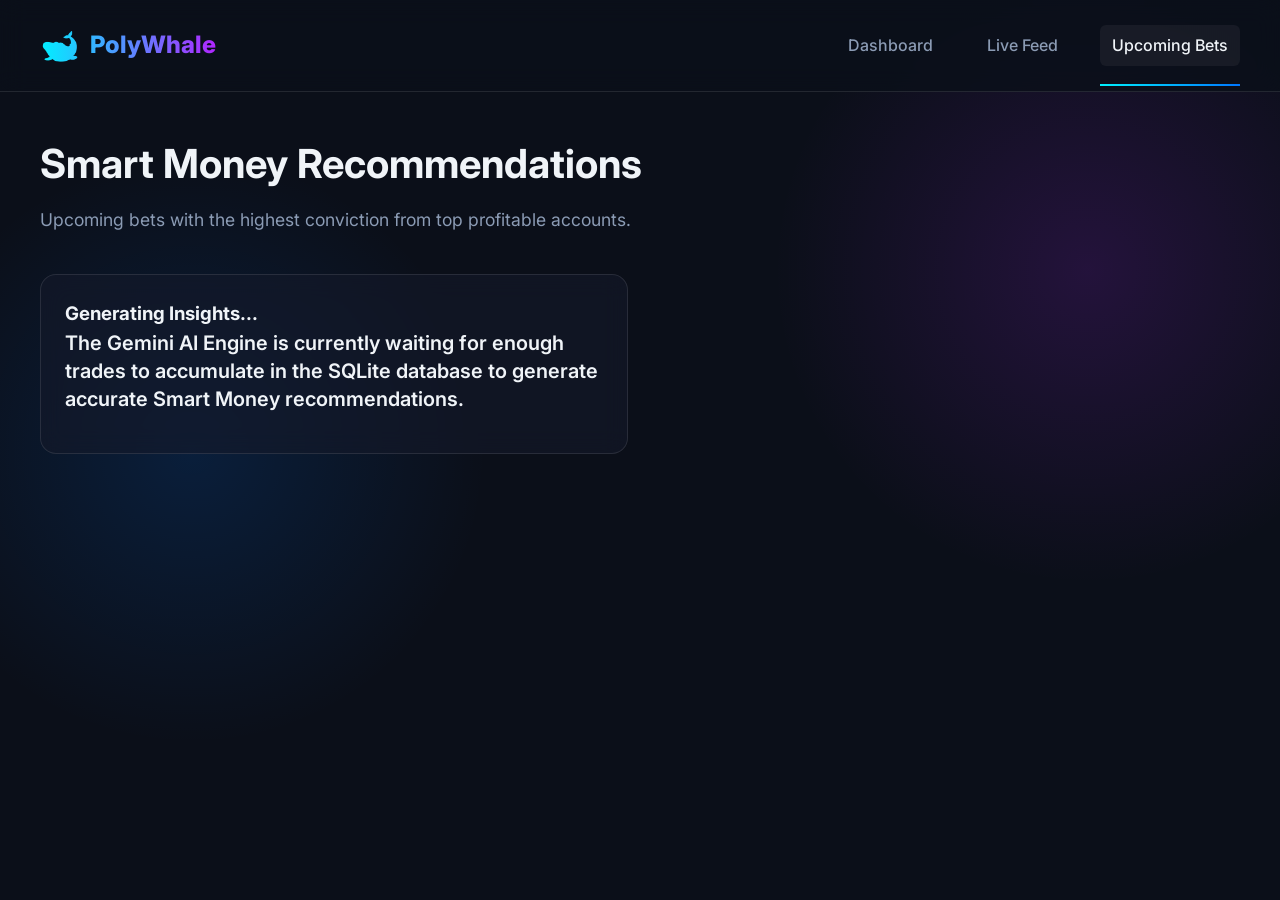
<file: frontend/upcoming.html>
<!DOCTYPE html>
<html lang="en">
<head>
    <meta charset="UTF-8">
    <meta name="viewport" content="width=device-width, initial-scale=1.0">
    <title>PolyWhale | Upcoming Bets</title>
    <meta name="description" content="Discover upcoming bets recommended by analyzing the activity of top Polymarket whales.">
    <link rel="preconnect" href="https://fonts.googleapis.com">
    <link rel="preconnect" href="https://fonts.gstatic.com" crossorigin>
    <link href="https://fonts.googleapis.com/css2?family=Inter:wght@400;500;600;700;800&display=swap" rel="stylesheet">
    <link rel="stylesheet" href="css/style.css">
</head>
<body>

    <header>
        <div class="logo">
            <span>🐋</span> PolyWhale
        </div>
        <nav>
            <a href="index.html">Dashboard</a>
            <a href="live.html">Live Feed</a>
            <a href="upcoming.html" class="active">Upcoming Bets</a>
        </nav>
    </header>

    <main>
        <h1 class="animate-fade-in delay-1">Smart Money Recommendations</h1>
        <p class="subtitle animate-fade-in delay-1">Upcoming bets with the highest conviction from top profitable accounts.</p>

        <section class="bets-grid animate-fade-in delay-2" id="bets-container">
            <!-- Data injected via JS -->
        </section>
    </main>

    <script src="js/upcoming.js"></script>
</body>
</html>
</file>
<file: frontend/css/style.css>
:root {
  --bg-dark: #0b0f19;
  --bg-panel: rgba(20, 26, 43, 0.6);
  --bg-panel-hover: rgba(30, 38, 60, 0.8);
  --text-main: #f0f4f8;
  --text-muted: #8b9bb4;
  --accent-cyan: #00f0ff;
  --accent-purple: #b026ff;
  --accent-blue: #0077ff;
  --positive: #00e676;
  --negative: #ff3d00;
  --border-color: rgba(255, 255, 255, 0.1);
  --glass-blur: blur(12px);
}

* {
  margin: 0;
  padding: 0;
  box-sizing: border-box;
}

body {
  font-family: 'Inter', -apple-system, BlinkMacSystemFont, 'Segoe UI', Roboto, Helvetica, Arial, sans-serif;
  background-color: var(--bg-dark);
  color: var(--text-main);
  line-height: 1.6;
  overflow-x: hidden;
  background-image: 
    radial-gradient(circle at 15% 50%, rgba(0, 119, 255, 0.15), transparent 25%),
    radial-gradient(circle at 85% 30%, rgba(176, 38, 255, 0.15), transparent 25%);
  background-attachment: fixed;
}

/* Header & Nav */
header {
  padding: 20px 40px;
  display: flex;
  justify-content: space-between;
  align-items: center;
  border-bottom: 1px solid var(--border-color);
  background: rgba(11, 15, 25, 0.8);
  backdrop-filter: var(--glass-blur);
  position: sticky;
  top: 0;
  z-index: 100;
}

.logo {
  font-size: 1.5rem;
  font-weight: 800;
  background: linear-gradient(90deg, var(--accent-cyan), var(--accent-purple));
  -webkit-background-clip: text;
  -webkit-text-fill-color: transparent;
  display: flex;
  align-items: center;
  gap: 10px;
}

.logo span {
  font-size: 2rem;
}

nav {
  display: flex;
  gap: 30px;
}

nav a {
  color: var(--text-muted);
  text-decoration: none;
  font-weight: 500;
  font-size: 1rem;
  transition: all 0.3s ease;
  padding: 8px 12px;
  border-radius: 6px;
}

nav a:hover, nav a.active {
  color: var(--text-main);
  background: rgba(255, 255, 255, 0.05);
}

nav a.active {
  position: relative;
}

nav a.active::after {
  content: '';
  position: absolute;
  bottom: -20px;
  left: 0;
  width: 100%;
  height: 2px;
  background: linear-gradient(90deg, var(--accent-cyan), var(--accent-blue));
}

/* Main Layout */
main {
  padding: 40px;
  max-width: 1400px;
  margin: 0 auto;
}

h1 {
  font-size: 2.5rem;
  margin-bottom: 10px;
  font-weight: 700;
}

.subtitle {
  color: var(--text-muted);
  margin-bottom: 40px;
  font-size: 1.1rem;
}

/* Stats Section */
.stats-grid {
  display: grid;
  grid-template-columns: repeat(auto-fit, minmax(300px, 1fr));
  gap: 20px;
  margin-bottom: 50px;
}

.stat-card {
  background: var(--bg-panel);
  border: 1px solid var(--border-color);
  backdrop-filter: var(--glass-blur);
  border-radius: 16px;
  padding: 30px;
  display: flex;
  flex-direction: column;
  gap: 10px;
  transition: transform 0.3s ease, box-shadow 0.3s ease;
  position: relative;
  overflow: hidden;
}

.stat-card::before {
  content: '';
  position: absolute;
  top: 0;
  left: 0;
  width: 100%;
  height: 4px;
  background: linear-gradient(90deg, var(--accent-cyan), var(--accent-purple));
  opacity: 0;
  transition: opacity 0.3s ease;
}

.stat-card:hover {
  transform: translateY(-5px);
  box-shadow: 0 10px 30px rgba(0, 0, 0, 0.3);
}

.stat-card:hover::before {
  opacity: 1;
}

.stat-card .stat-title {
  color: var(--text-muted);
  font-size: 0.9rem;
  text-transform: uppercase;
  letter-spacing: 1px;
}

.stat-card .stat-value {
  font-size: 2.5rem;
  font-weight: 700;
  color: var(--text-main);
}

.stat-card .stat-change {
  font-size: 0.9rem;
  font-weight: 500;
}

.positive {
  color: var(--positive);
}

.negative {
  color: var(--negative);
}

/* Tables */
.table-container {
  background: var(--bg-panel);
  border: 1px solid var(--border-color);
  backdrop-filter: var(--glass-blur);
  border-radius: 16px;
  overflow: hidden;
  box-shadow: 0 8px 32px rgba(0, 0, 0, 0.2);
}

.table-header {
  padding: 20px;
  border-bottom: 1px solid var(--border-color);
  display: flex;
  justify-content: space-between;
  align-items: center;
}

.table-header h2 {
  font-size: 1.5rem;
  font-weight: 600;
}

table {
  width: 100%;
  border-collapse: collapse;
}

th, td {
  padding: 16px 20px;
  text-align: left;
}

th {
  background: rgba(255, 255, 255, 0.02);
  color: var(--text-muted);
  font-weight: 500;
  font-size: 0.85rem;
  text-transform: uppercase;
  letter-spacing: 1px;
  border-bottom: 1px solid var(--border-color);
}

td {
  border-bottom: 1px solid rgba(255, 255, 255, 0.05);
  font-size: 1rem;
}

tr:last-child td {
  border-bottom: none;
}

tr {
  transition: background 0.2s ease;
}

tr:hover {
  background: var(--bg-panel-hover);
}

.rank {
  font-weight: 700;
  color: var(--accent-cyan);
}

.address {
  font-family: 'Courier New', Courier, monospace;
  color: var(--text-main);
  background: rgba(255, 255, 255, 0.05);
  padding: 4px 8px;
  border-radius: 4px;
}

/* Cards (Upcoming Bets) */
.bets-grid {
  display: grid;
  grid-template-columns: repeat(auto-fill, minmax(400px, 1fr));
  gap: 24px;
}

.bet-card {
  background: var(--bg-panel);
  border: 1px solid var(--border-color);
  backdrop-filter: var(--glass-blur);
  border-radius: 16px;
  padding: 24px;
  transition: all 0.3s ease;
}

.bet-card:hover {
  transform: translateY(-5px);
  border-color: rgba(255, 255, 255, 0.2);
  box-shadow: 0 12px 40px rgba(0, 119, 255, 0.15);
}

.bet-market {
  font-size: 1.25rem;
  font-weight: 600;
  margin-bottom: 16px;
  line-height: 1.4;
}

.bet-meta {
  display: flex;
  justify-content: space-between;
  margin-bottom: 20px;
  color: var(--text-muted);
  font-size: 0.9rem;
}

.bet-meta .highlight {
  color: var(--accent-cyan);
  font-weight: 600;
  display: flex;
  align-items: center;
  gap: 6px;
}

.bet-meta .highlight svg {
  width: 16px;
  height: 16px;
}

.bet-action {
  display: flex;
  justify-content: space-between;
  align-items: center;
  padding-top: 16px;
  border-top: 1px solid var(--border-color);
}

.side-badge {
  padding: 6px 12px;
  border-radius: 20px;
  font-size: 0.85rem;
  font-weight: 700;
  text-transform: uppercase;
}

.side-badge.yes {
  background: rgba(0, 230, 118, 0.1);
  color: var(--positive);
  border: 1px solid rgba(0, 230, 118, 0.3);
}

.side-badge.no {
  background: rgba(255, 61, 0, 0.1);
  color: var(--negative);
  border: 1px solid rgba(255, 61, 0, 0.3);
}

.volume {
  font-weight: 600;
  font-size: 1.1rem;
}

.fee-cell {
  color: var(--accent-cyan);
  font-weight: 600;
  font-family: 'Courier New', Courier, monospace;
}

/* Animations */
@keyframes fadeIn {
  from { opacity: 0; transform: translateY(10px); }
  to { opacity: 1; transform: translateY(0); }
}

.animate-fade-in {
  animation: fadeIn 0.5s ease forwards;
}

.delay-1 { animation-delay: 0.1s; }
.delay-2 { animation-delay: 0.2s; }
.delay-3 { animation-delay: 0.3s; }

/* Responsive */
@media (max-width: 768px) {
  header {
    flex-direction: column;
    gap: 15px;
    padding: 15px 20px;
  }
  
  main {
    padding: 20px;
  }
  
  .stats-grid {
    grid-template-columns: 1fr;
  }
  
  .bets-grid {
    grid-template-columns: 1fr;
  }
  
  .table-container {
    overflow-x: auto;
  }
}
</file>
